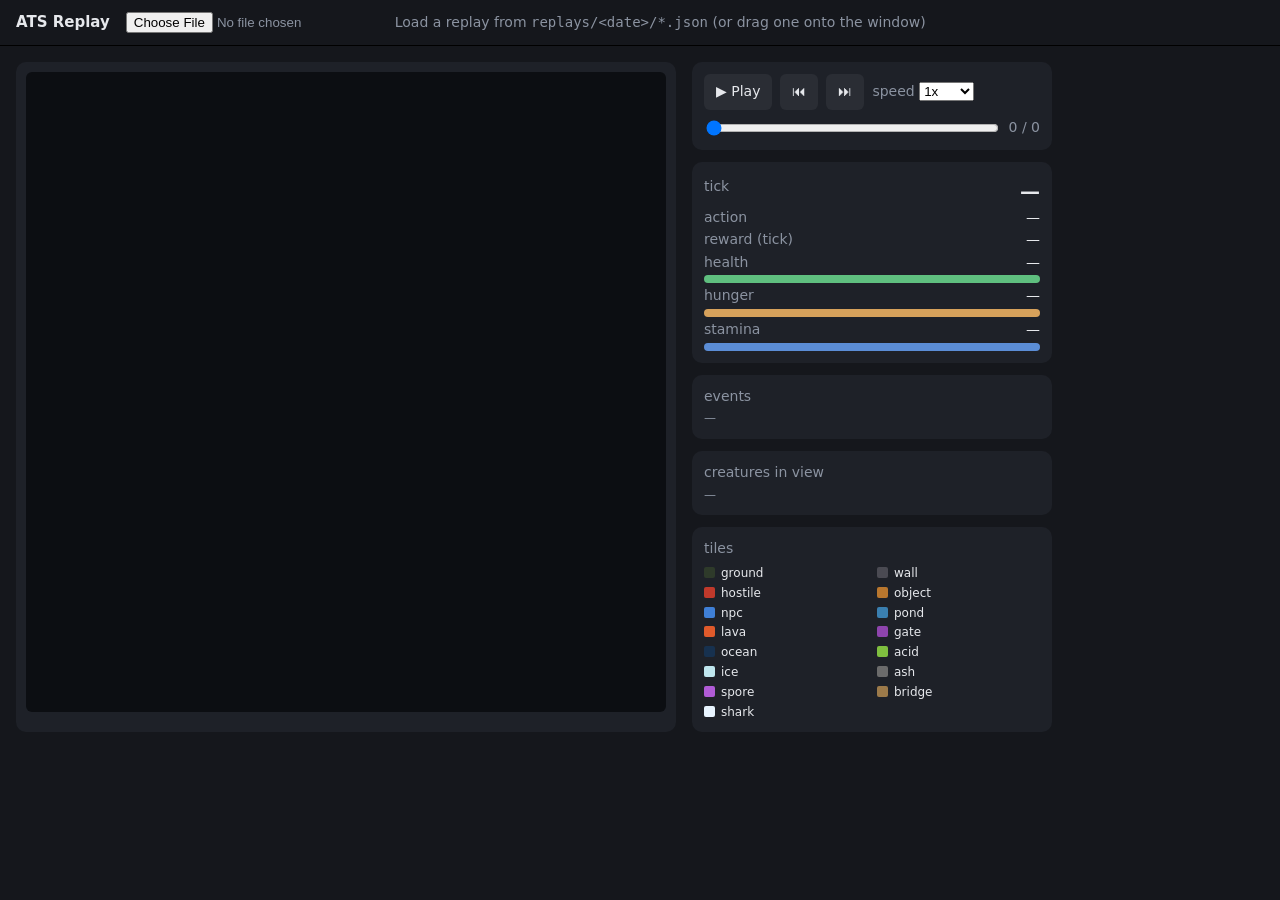
<file: replay_viewer.html>
<!doctype html>
<html lang="en">
<head>
<meta charset="utf-8">
<meta name="viewport" content="width=device-width, initial-scale=1">
<title>ATS Replay</title>
<style>
  :root{
    --bg:#15171c; --panel:#1e2128; --ink:#e6e8ec; --dim:#8b93a1; --accent:#5b8dd6;
  }
  *{box-sizing:border-box}
  body{margin:0;background:var(--bg);color:var(--ink);font:14px/1.4 "Segoe UI",system-ui,sans-serif}
  header{padding:12px 16px;display:flex;gap:16px;align-items:center;flex-wrap:wrap;border-bottom:1px solid #000}
  h1{font-size:15px;margin:0;font-weight:700}
  .muted{color:var(--dim)}
  input[type=file]{color:var(--dim)}
  main{display:flex;gap:16px;padding:16px;flex-wrap:wrap}
  #stage{background:var(--panel);border-radius:10px;padding:10px}
  canvas{background:#0c0e12;border-radius:6px;display:block;image-rendering:pixelated}
  #side{flex:1;min-width:240px;max-width:360px;display:flex;flex-direction:column;gap:12px}
  .card{background:var(--panel);border-radius:10px;padding:12px}
  .row{display:flex;justify-content:space-between;margin:3px 0}
  .bar{height:8px;border-radius:4px;background:#2a2d34;overflow:hidden;margin-top:2px}
  .bar > span{display:block;height:100%}
  .controls{display:flex;gap:8px;align-items:center;flex-wrap:wrap}
  button{background:#2a2d34;color:var(--ink);border:0;border-radius:6px;padding:8px 12px;cursor:pointer;font:inherit}
  button:hover{background:#343843}
  input[type=range]{flex:1;min-width:140px}
  .legend{display:grid;grid-template-columns:1fr 1fr;gap:3px 10px;font-size:12px}
  .sw{display:inline-block;width:11px;height:11px;border-radius:2px;margin-right:6px;vertical-align:-1px}
  .ev{font-size:12px;color:var(--dim);max-height:120px;overflow:auto}
  .big{font-size:20px;font-weight:700}
</style>
</head>
<body>
<header>
  <h1>ATS Replay</h1>
  <input type="file" id="file" accept=".json">
  <span class="muted" id="meta">Load a replay from <code>replays/&lt;date&gt;/*.json</code> (or drag one onto the window)</span>
</header>
<main>
  <div id="stage"><canvas id="cv" width="640" height="640"></canvas></div>
  <div id="side">
    <div class="card">
      <div class="controls">
        <button id="play">▶ Play</button>
        <button id="back">⏮</button>
        <button id="fwd">⏭</button>
        <label class="muted">speed
          <select id="speed">
            <option value="0.25">0.25x</option>
            <option value="0.5">0.5x</option>
            <option value="1" selected>1x</option>
            <option value="2">2x</option>
            <option value="4">4x</option>
            <option value="8">8x</option>
          </select>
        </label>
      </div>
      <div style="margin-top:8px" class="controls">
        <input type="range" id="scrub" min="0" max="0" value="0">
        <span class="muted" id="frameno">0 / 0</span>
      </div>
    </div>
    <div class="card">
      <div class="row"><span class="muted">tick</span><span class="big" id="tick">—</span></div>
      <div class="row"><span class="muted">action</span><span id="action">—</span></div>
      <div class="row"><span class="muted">reward (tick)</span><span id="reward">—</span></div>
      <div class="row"><span class="muted">health</span><span id="hpv">—</span></div>
      <div class="bar"><span id="hp" style="background:#5fbf7f"></span></div>
      <div class="row"><span class="muted">hunger</span><span id="hunv">—</span></div>
      <div class="bar"><span id="hun" style="background:#d6a15b"></span></div>
      <div class="row"><span class="muted">stamina</span><span id="stav">—</span></div>
      <div class="bar"><span id="sta" style="background:#5b8dd6"></span></div>
    </div>
    <div class="card">
      <div class="muted" style="margin-bottom:4px">events</div>
      <div class="ev" id="events">—</div>
    </div>
    <div class="card">
      <div class="muted" style="margin-bottom:4px">creatures in view</div>
      <div class="ev" id="ents">—</div>
    </div>
    <div class="card">
      <div class="muted" style="margin-bottom:6px">tiles</div>
      <div class="legend" id="legend"></div>
    </div>
  </div>
</main>
<script>
// What a creature is doing (entities.py `job`), and its colour
const JOBS = {
  "":["creature","#ff5555"], wander:["wander","#c8c8c8"], rest:["rest","#7a7f8a"],
  graze:["graze","#7fd67f"], flee:["flee","#ffe066"], hunt:["hunt","#ff8c1a"],
  eat:["eat","#b3542d"], fight:["fight you","#ff2a2a"], chase:["chase you","#ff3df0"],
  wait:["shark waits","#9fd3ff"], charge:["shark charges","#ff0000"],
};
const TILES = {
  0:["ground","#2e3a2a"], 1:["wall","#4a4a52"], 2:["hostile","#c0392b"],
  3:["object","#b9772e"], 4:["npc","#3f7fd6"], 5:["pond","#3a7fb0"],
  6:["lava","#e05a2b"], 7:["gate","#8e44ad"], 8:["ocean","#17314f"],
  9:["acid","#7fbf3f"], 10:["ice","#bfe6ee"], 11:["ash","#6b6b6b"],
  12:["spore","#b05bd6"], 13:["bridge","#9c7a4a"], 14:["shark","#e8f4ff"]
};
const cv = document.getElementById("cv"), ctx = cv.getContext("2d");
let data=null, frames=[], i=0, playing=false, timer=null, bounds=null, view=5;

function legend(){
  const el=document.getElementById("legend"); el.innerHTML="";
  for(const k in TILES){ const [n,c]=TILES[k];
    el.insertAdjacentHTML("beforeend",`<div><span class="sw" style="background:${c}"></span>${n}</div>`);
  }
}
legend();

function computeBounds(){
  let minx=1e9,maxx=-1e9,miny=1e9,maxy=-1e9;
  for(const f of frames){
    minx=Math.min(minx,f.x-view); maxx=Math.max(maxx,f.x+view);
    miny=Math.min(miny,f.y-view); maxy=Math.max(maxy,f.y+view);
  }
  bounds={minx,maxx,miny,maxy,cols:maxx-minx+1,rows:maxy-miny+1};
}

// Reveal the tile patches for frames 0..idx into a world map {key: type}.
function revealed(idx){
  const m=new Map();
  for(let k=0;k<=idx;k++){
    const f=frames[k], g=f.tiles; if(!g) continue;
    const n=g.length, half=(n-1)/2;
    for(let r=0;r<n;r++) for(let c=0;c<g[r].length;c++){
      const wx=f.x+(c-half), wy=f.y+(r-half);
      m.set(wx+","+wy, g[r][c]);
    }
  }
  return m;
}

function draw(){
  if(!frames.length){return;}
  const f=frames[i];
  const cell=Math.max(2, Math.floor(Math.min(cv.width/bounds.cols, cv.height/bounds.rows)));
  const W=bounds.cols*cell, H=bounds.rows*cell;
  const ox=Math.floor((cv.width-W)/2), oy=Math.floor((cv.height-H)/2);
  ctx.fillStyle="#0c0e12"; ctx.fillRect(0,0,cv.width,cv.height);
  // revealed map
  const m=revealed(i);
  for(const [key,t] of m){
    const [wx,wy]=key.split(",").map(Number);
    const px=ox+(wx-bounds.minx)*cell, py=oy+(wy-bounds.miny)*cell;
    ctx.fillStyle=(TILES[t]&&TILES[t][1])||"#222"; ctx.fillRect(px,py,cell,cell);
  }
  // trail
  ctx.strokeStyle="rgba(255,235,120,.55)"; ctx.lineWidth=Math.max(1,cell/4); ctx.beginPath();
  for(let k=0;k<=i;k++){ const fk=frames[k];
    const px=ox+(fk.x-bounds.minx)*cell+cell/2, py=oy+(fk.y-bounds.miny)*cell+cell/2;
    k===0?ctx.moveTo(px,py):ctx.lineTo(px,py);
  }
  ctx.stroke();
  // creatures: {x,y,n,j} in world coords; old replays stored [dx,dy,..]
  // relative to the agent. Coloured by what they are doing.
  if(Array.isArray(f.ents)) for(const e of f.ents){
    let ex,ey,j="";
    if(Array.isArray(e)){ex=f.x+e[0];ey=f.y+e[1];} else if(e&&typeof e==="object"){ex=e.x;ey=e.y;j=e.j||"";}
    if(ex==null||ey==null) continue;
    const px=ox+(ex-bounds.minx)*cell, py=oy+(ey-bounds.miny)*cell;
    ctx.fillStyle=(JOBS[j]||JOBS[""])[1]; ctx.fillRect(px+cell*0.2,py+cell*0.2,cell*0.6,cell*0.6);
  }
  // agent + facing
  const ax=ox+(f.x-bounds.minx)*cell+cell/2, ay=oy+(f.y-bounds.miny)*cell+cell/2;
  ctx.fillStyle="#ffffff"; ctx.beginPath(); ctx.arc(ax,ay,Math.max(2,cell*0.42),0,7); ctx.fill();
  const fx=(f.f&&f.f[0])||0, fy=(f.f&&f.f[1])||0;
  if(fx||fy){ ctx.strokeStyle="#111"; ctx.lineWidth=Math.max(1,cell/5); ctx.beginPath();
    ctx.moveTo(ax,ay); ctx.lineTo(ax+fx*cell*0.5, ay+fy*cell*0.5); ctx.stroke(); }
  hud(f);
}

function bar(id,v){ document.getElementById(id).style.width=Math.max(0,Math.min(100,v))+"%"; }
function hud(f){
  document.getElementById("tick").textContent=f.t;
  document.getElementById("action").textContent=f.a||"—";
  document.getElementById("reward").textContent=(f.r>=0?"+":"")+ (f.r!=null?f.r.toFixed(2):"—");
  document.getElementById("hpv").textContent=Math.round(f.hp); bar("hp",f.hp);
  document.getElementById("hunv").textContent=Math.round(f.hun); bar("hun",f.hun);
  document.getElementById("stav").textContent=Math.round(f.sta); bar("sta",f.sta);
  const ce=(f.ents||[]).filter(e=>e&&!Array.isArray(e)&&e.n);
  document.getElementById("ents").innerHTML=ce.length?ce.map(e=>
    `<span class="sw" style="background:${(JOBS[e.j]||JOBS[""])[1]}"></span>${e.n}: ${(JOBS[e.j]||[e.j||"—"])[0]}`).join("<br>"):"—";
  document.getElementById("events").innerHTML=(f.ev&&f.ev.length)?f.ev.map(e=>"• "+e).join("<br>"):"—";
  document.getElementById("scrub").value=i;
  document.getElementById("frameno").textContent=(i+1)+" / "+frames.length;
}

function load(obj){
  data=obj; frames=obj.frames||[]; i=0; view=obj.view||5;
  if(!frames.length){ document.getElementById("meta").textContent="No frames in this file."; return; }
  computeBounds();
  document.getElementById("scrub").max=frames.length-1;
  document.getElementById("meta").innerHTML=
    `ep <b>${obj.episode??"?"}</b> · ${obj.where??""} · <b>${obj.outcome??""}</b>`+
    (obj.cause?` · cause: ${obj.cause}`:"")+` · ${frames.length} frames`;
  draw();
}

function step(d){ i=Math.max(0,Math.min(frames.length-1,i+d)); draw(); }
function setPlay(p){
  playing=p; document.getElementById("play").textContent=p?"⏸ Pause":"▶ Play";
  if(timer){clearInterval(timer);timer=null;}
  if(p){ const sp=parseFloat(document.getElementById("speed").value);
    timer=setInterval(()=>{ if(i>=frames.length-1){setPlay(false);return;} step(1); }, 120/sp); }
}
document.getElementById("play").onclick=()=>setPlay(!playing);
document.getElementById("fwd").onclick=()=>{setPlay(false);step(1);};
document.getElementById("back").onclick=()=>{setPlay(false);step(-1);};
document.getElementById("scrub").oninput=e=>{setPlay(false); i=+e.target.value; draw();};
document.getElementById("speed").onchange=()=>{ if(playing) setPlay(true); };
document.getElementById("file").onchange=e=>{
  const f=e.target.files[0]; if(!f) return;
  f.text().then(t=>{ try{ load(JSON.parse(t)); }catch(err){ document.getElementById("meta").textContent="Bad JSON: "+err; } });
};
window.addEventListener("dragover",e=>e.preventDefault());
window.addEventListener("drop",e=>{ e.preventDefault(); const f=e.dataTransfer.files[0];
  if(f) f.text().then(t=>{ try{ load(JSON.parse(t)); }catch(err){ document.getElementById("meta").textContent="Bad JSON: "+err; } }); });
</script>
</body>
</html>
</file>
